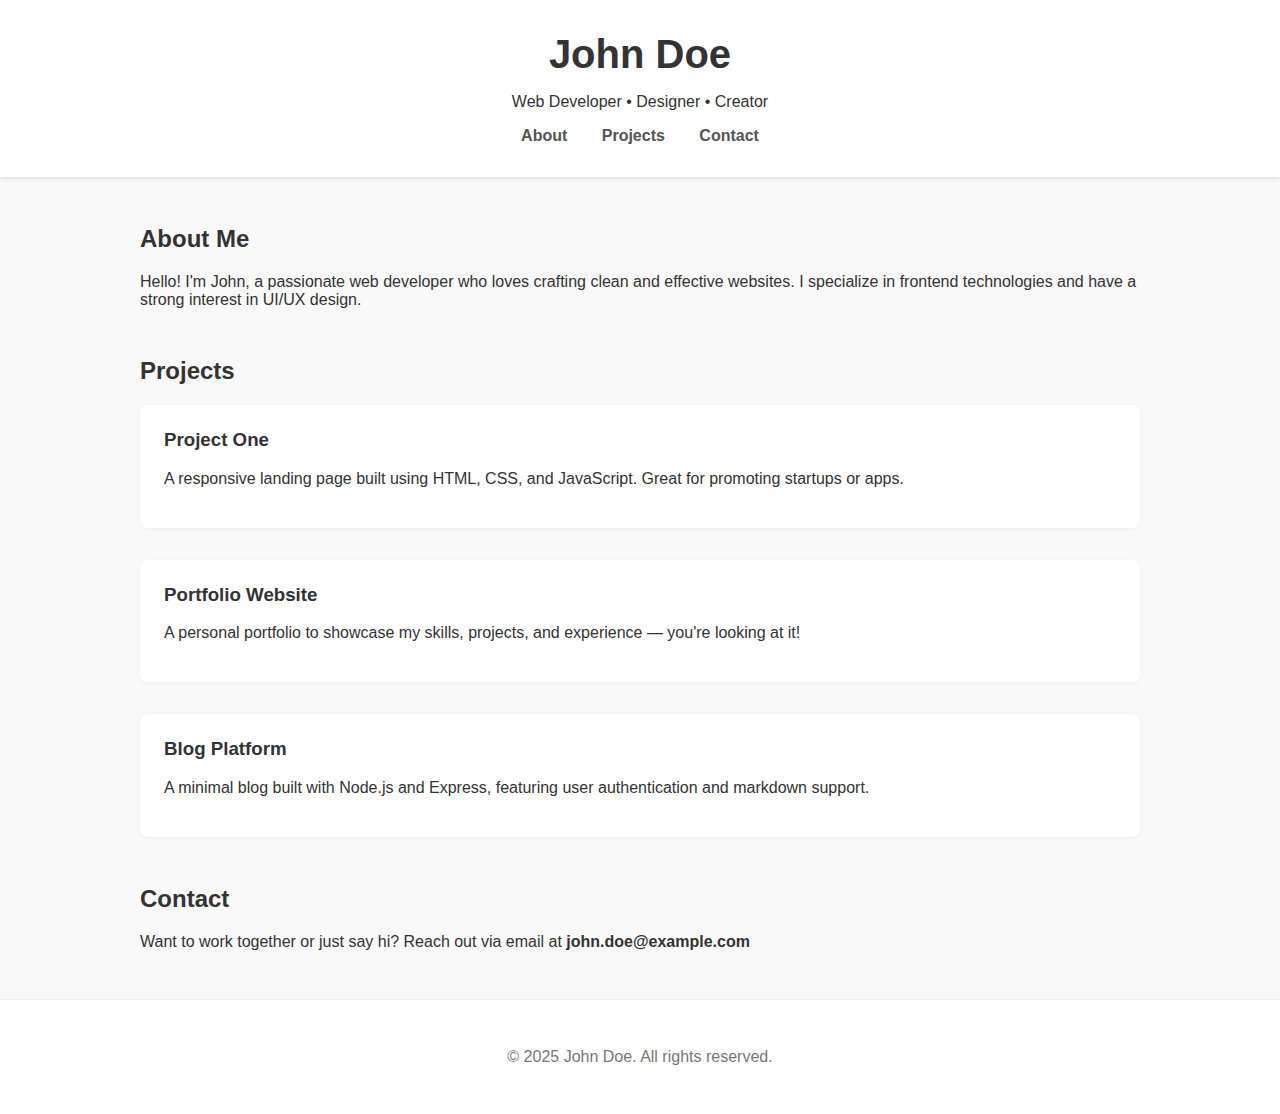
<file: index.html>
<!DOCTYPE html>
<html lang="en">
<head>
  <meta charset="UTF-8" />
  <meta name="viewport" content="width=device-width, initial-scale=1.0" />
  <title>My Portfolio</title>
  <link rel="stylesheet" href="style.css" />
</head>
<body>

  <header>
    <h1>John Doe</h1>
    <p>Web Developer • Designer • Creator</p>
    <nav>
      <a href="#about">About</a>
      <a href="#projects">Projects</a>
      <a href="contact.html">Contact</a>
    </nav>
  </header>

  <section id="about">
    <h2>About Me</h2>
    <p>Hello! I'm John, a passionate web developer who loves crafting clean and effective websites. I specialize in frontend technologies and have a strong interest in UI/UX design.</p>
  </section>

  <section id="projects">
    <h2>Projects</h2>

    <div class="project">
      <h3>Project One</h3>
      <p>A responsive landing page built using HTML, CSS, and JavaScript. Great for promoting startups or apps.</p>
    </div>

    <div class="project">
      <h3>Portfolio Website</h3>
      <p>A personal portfolio to showcase my skills, projects, and experience — you're looking at it!</p>
    </div>

    <div class="project">
      <h3>Blog Platform</h3>
      <p>A minimal blog built with Node.js and Express, featuring user authentication and markdown support.</p>
    </div>
  </section>

  <section id="contact">
    <h2>Contact</h2>
    <p>Want to work together or just say hi? Reach out via email at <strong>john.doe@example.com</strong></p>
  </section>

  <footer>
    <p>&copy; 2025 John Doe. All rights reserved.</p>
  </footer>

</body>
</html>
</file>
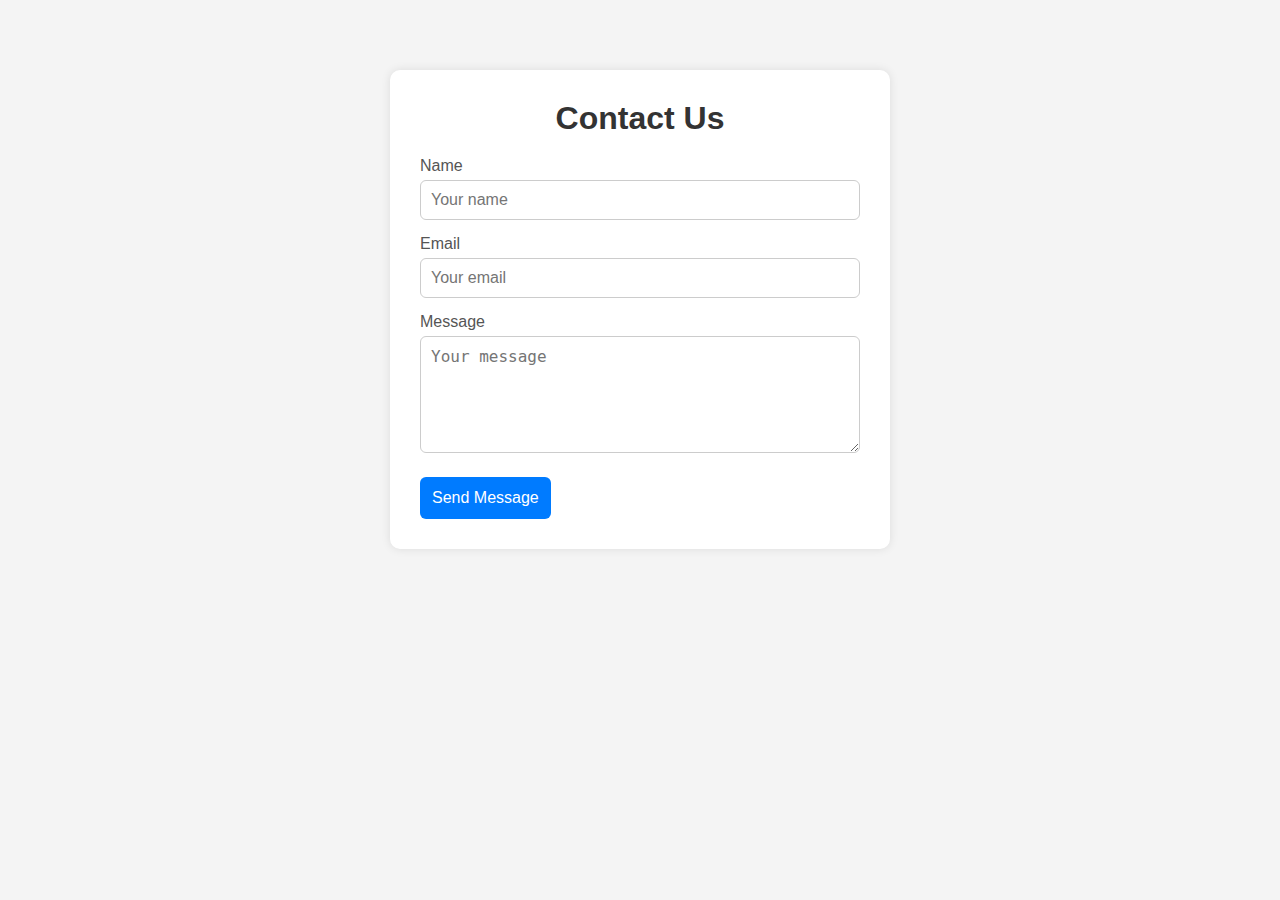
<file: contact.html>
<!DOCTYPE html>
<html lang="en">
<head>
  <meta charset="UTF-8" />
  <meta name="viewport" content="width=device-width, initial-scale=1.0" />
  <title>Contact Us</title>
  <link rel="stylesheet" href="style.css" />
  <link rel="stylesheet" href="contact.css">
</head>
<body>
  <div class="contact-container">
    <h1>Contact Us</h1>
    <form class="contact-form">
      <label for="name">Name</label>
      <input type="text" id="name" name="name" placeholder="Your name" required />

      <label for="email">Email</label>
      <input type="email" id="email" name="email" placeholder="Your email" required />

      <label for="message">Message</label>
      <textarea id="message" name="message" placeholder="Your message" rows="5" required></textarea>

      <button type="submit">Send Message</button>
    </form>
  </div>
</body>
</html>
</file>
<file: style.css>
body {
  margin: 0;
  font-family: 'Helvetica Neue', sans-serif;
  background-color: #f9f9f9;
  color: #333;
}

header {
  background-color: #fff;
  padding: 2rem;
  text-align: center;
  box-shadow: 0 2px 4px rgba(0,0,0,0.1);
}

header h1 {
  margin: 0;
  font-size: 2.5rem;
}

nav {
  margin-top: 1rem;
}

nav a {
  margin: 0 15px;
  text-decoration: none;
  color: #555;
  font-weight: bold;
}

section {
  max-width: 1000px;
  margin: 3rem auto;
  padding: 0 2rem;
}

.project {
  margin-bottom: 2rem;
  background: #fff;
  padding: 1.5rem;
  border-radius: 8px;
  box-shadow: 0 1px 5px rgba(0,0,0,0.05);
}

.project h3 {
  margin-top: 0;
}

footer {
  text-align: center;
  padding: 2rem;
  background-color: #fff;
  border-top: 1px solid #eee;
  color: #777;
}
</file>
<file: contact.css>
* {
  margin: 0;
  padding: 0;
  box-sizing: border-box;
}

body {
  font-family: Arial, sans-serif;
  background-color: #f4f4f4;
  padding: 20px;
}

.contact-container {
  max-width: 500px;
  margin: 50px auto;
  background-color: #fff;
  padding: 30px;
  border-radius: 10px;
  box-shadow: 0 0 10px rgba(0, 0, 0, 0.1);
}

.contact-container h1 {
  margin-bottom: 20px;
  text-align: center;
  color: #333;
}

.contact-form label {
  display: block;
  margin-top: 15px;
  margin-bottom: 5px;
  color: #555;
}

.contact-form input,
.contact-form textarea {
  width: 100%;
  padding: 10px;
  border: 1px solid #ccc;
  border-radius: 6px;
  font-size: 16px;
}

.contact-form button {
  margin-top: 20px;
  padding: 12px;
  background-color: #007BFF;
  color: white;
  border: none;
  border-radius: 6px;
  font-size: 16px;
  cursor: pointer;
  transition: background-color 0.3s ease;
}

.contact-form button:hover {
  background-color: #0056b3;
}
</file>
